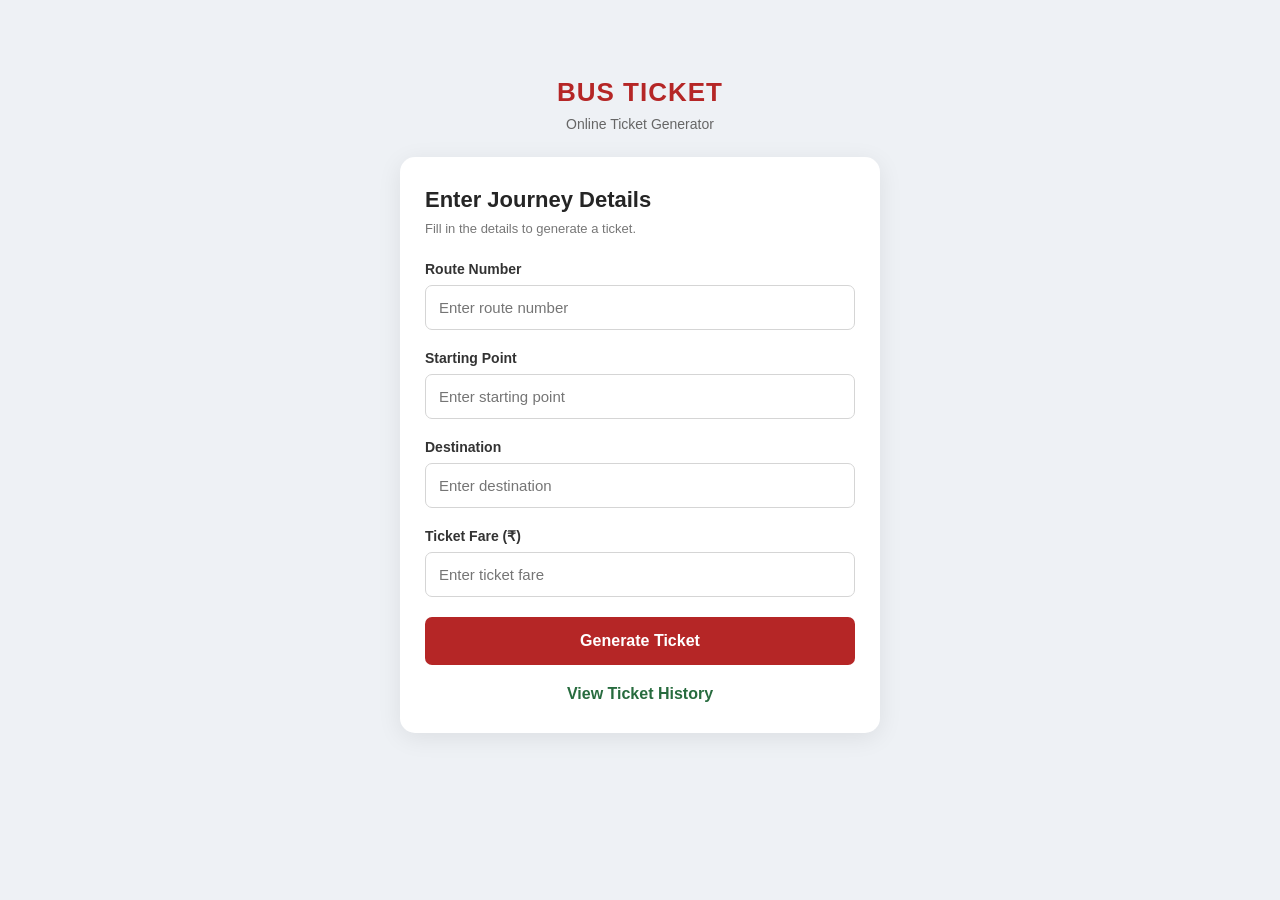
<file: index.html>
<!DOCTYPE html>
<html lang="en">

<head>
    <meta charset="UTF-8">
    <meta name="viewport" content="width=device-width, initial-scale=1.0">
    <title>Bus Ticket Generator</title>
    <link rel="stylesheet" href="style.css">
    <link rel="manifest" href="manifest.json">
    <meta name="theme-color" content="#b52626">
</head>

<body>
    <div class="container">
        <header>
            <h2>BUS TICKET</h2>
            <p>Online Ticket Generator</p>
        </header>

        <main class="form-container">
            <h2>Enter Journey Details</h2>
            <p class="subtitle">Fill in the details to generate a ticket.</p>

            <form id="ticketForm">
                <div class="input-group">
                    <label for="routeNumber">Route Number</label>
                    <input type="text" id="routeNumber" placeholder="Enter route number" required>
                </div>

                <div class="input-group">
                    <label for="startRoute">Starting Point</label>
                    <input type="text" id="startRoute" placeholder="Enter starting point" required>
                </div>

                <div class="input-group">
                    <label for="endRoute">Destination</label>
                    <input type="text" id="endRoute" placeholder="Enter destination" required>
                </div>

                <div class="input-group">
                    <label for="fare">Ticket Fare (₹)</label>
                    <input type="number" id="fare" placeholder="Enter ticket fare" min="1" step="0.01" required>
                </div>

                <button type="submit" id="generateBtn">Generate Ticket</button>
            </form>

            <a class="history-link form-history-link" href="ticket-history.html">View Ticket History</a>
        </main>
    </div>

    <script src="script.js"></script>
    <script>
        if ("serviceWorker" in navigator) {
            window.addEventListener("load", () => {
                navigator.serviceWorker.register("./service-worker.js")
                    .then(() => console.log("PWA Service Worker Registered"))
                    .catch(error => console.error("PWA Error:", error));
            });
        }
    </script>
</body>

</html>
</file>
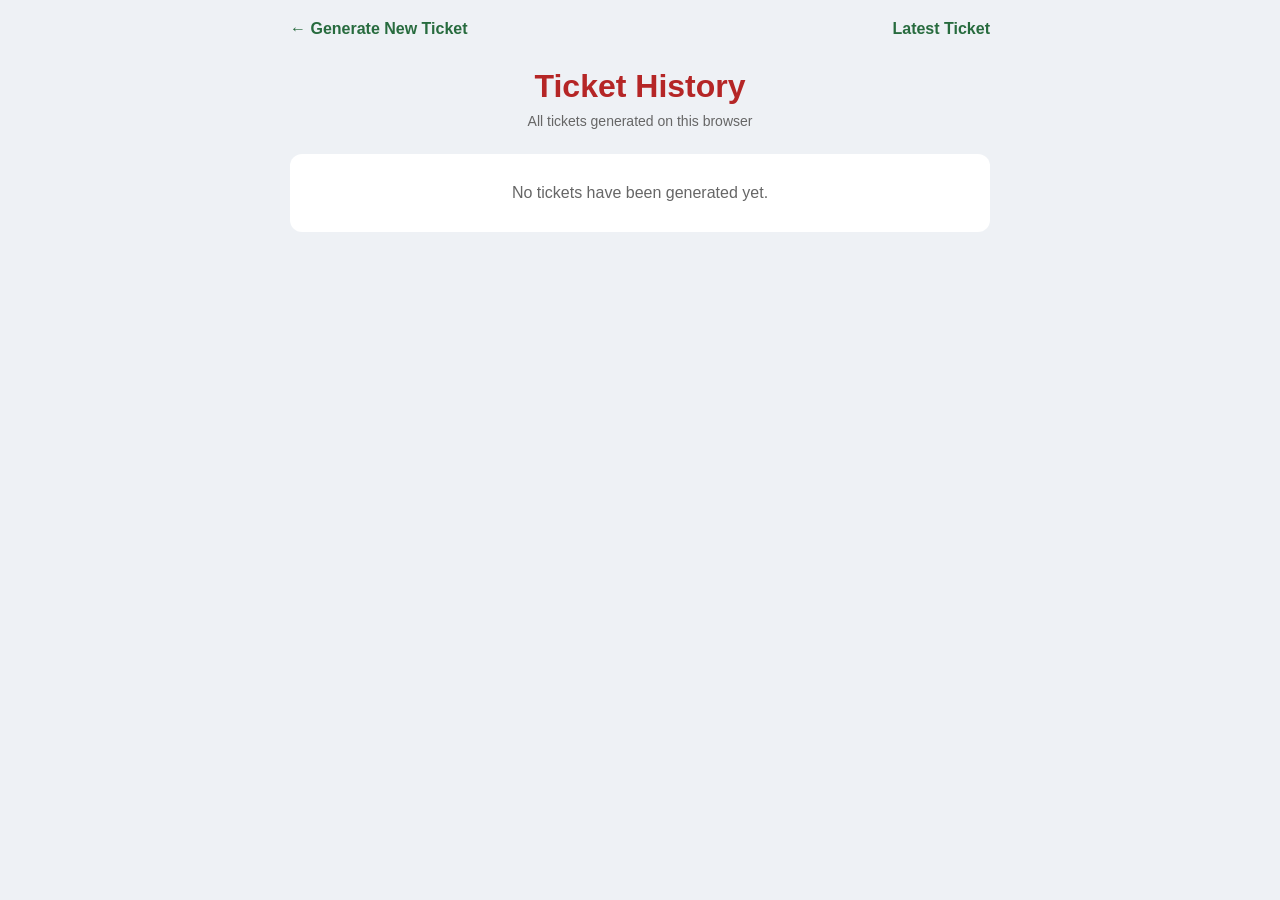
<file: ticket-history.html>
<!DOCTYPE html>
<html lang="en">

<head>
    <meta charset="UTF-8">
    <meta name="viewport" content="width=device-width, initial-scale=1.0">
    <title>Ticket History</title>
    <link rel="stylesheet" href="style.css">
    <link rel="manifest" href="manifest.json">
    <meta name="theme-color" content="#b52626">
</head>

<body class="history-body">
    <main class="history-page">
        <nav class="history-navigation">
            <a href="index.html">← Generate New Ticket</a>
            <a href="ticket.html">Latest Ticket</a>
        </nav>

        <header class="history-header">
            <h1>Ticket History</h1>
            <p>All tickets generated on this browser</p>
        </header>

        <section id="ticketHistoryList" class="history-list">
            <p class="empty-history">Loading ticket history...</p>
        </section>
    </main>

    <script src="script.js"></script>
    <script>
        if ("serviceWorker" in navigator) {
            window.addEventListener("load", () => {
                navigator.serviceWorker.register("./service-worker.js")
                    .then(() => console.log("PWA Service Worker Registered"))
                    .catch(error => console.error("PWA Error:", error));
            });
        }
    </script>
</body>

</html>
</file>
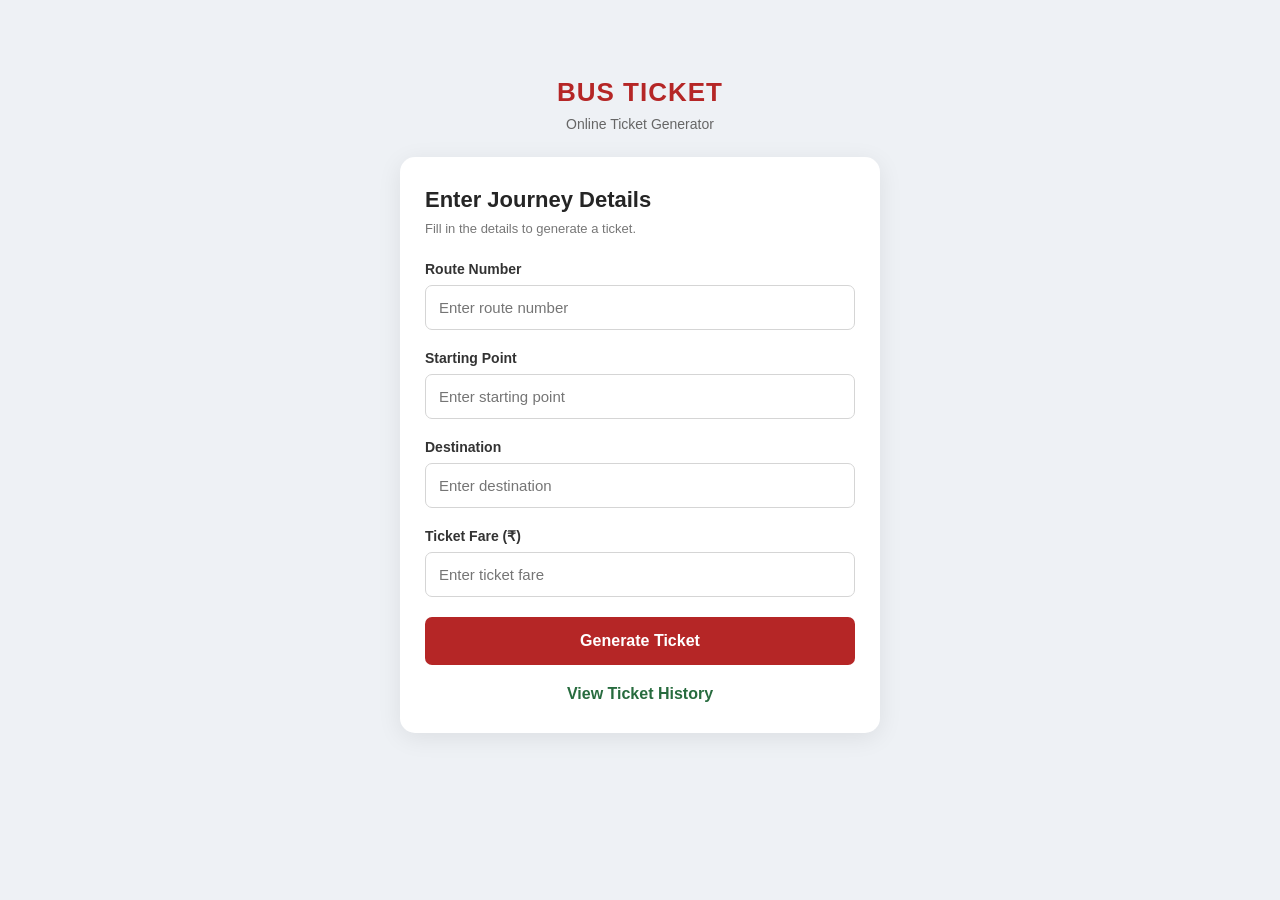
<file: ticket.html>
<!DOCTYPE html>
<html lang="en">

<head>
    <meta charset="UTF-8">
    <meta name="viewport" content="width=device-width, initial-scale=1.0">
    <title>पुणे महानगर परिवहन महामंडळ लि.</title>
    <link rel="stylesheet" href="style.css">
    <link rel="manifest" href="manifest.json">
    <meta name="theme-color" content="#b52626">
</head>

<body class="ticket-body">
    <div class="ticket-page">
        <div class="top-navigation">
            <a class="close-link" href="index.html" aria-label="Back to form">✕</a>
            <div>
                <a href="#" onclick="return false">Need Help?</a>
                <a href="ticket-history.html">All Tickets</a>
            </div>
        </div>

        <div class="ticket-card" id="ticketCard">
            <div class="ticket-header">पुणे महानगर परिवहन महामंडळ लि.</div>

            <div class="ticket-main">
                <div class="ticket-summary">
                    <div>
                        <span>Route</span>
                        <strong id="routeNumber"></strong>
                    </div>
                    <div>
                        <span>Tickets count</span>
                        <strong>1F</strong>
                    </div>
                    <div>
                        <span>Fare</span>
                        <strong id="fare"></strong>
                    </div>
                </div>

                <div class="journey">
                    <div class="journey-stop journey-start" id="startRoute"></div>
                    <span class="journey-arrow">⟶</span>
                    <div class="journey-stop journey-end" id="endRoute"></div>
                </div>

                <div class="ticket-divider"></div>

                <div class="time-details">
                    <div>
                        <span>Booking Time</span>
                        <strong id="bookingTime"></strong>
                    </div>
                    <div>
                        <span>Validity Time</span>
                        <strong id="validTime"></strong>
                    </div>
                </div>

                <div class="reference-number" id="ticketId"></div>
                <div class="ticket-divider bottom-divider"></div>

                <div class="logo-area">
                    <!-- Put your image in this project folder and name it logo.png.
                         You can change the filename in the src attribute if needed. -->
                    <img src="logo.png" alt="Bus logo" class="demo-logo-image" id="demoLogo">
                </div>

                <div class="expiry-text" id="expiryText">
                    Expires In <span id="countdown">00:30:00</span>
                </div>
            </div>
        </div>

        <button class="qr-button" type="button" onclick="toggleDemoQR()">
            <span>▦</span> Show QR Code
        </button>





        <script src="script.js"></script>
        <script>
            function toggleDemoQR() {
                const qr = document.getElementById("demoQR");
                qr.hidden = !qr.hidden;
            }
        </script>
        <script>
            if ("serviceWorker" in navigator) {
                window.addEventListener("load", () => {
                    navigator.serviceWorker.register("./service-worker.js")
                        .then(() => console.log("PWA Service Worker Registered"))
                        .catch(error => console.error("PWA Error:", error));
                });
            }
        </script>
</body>

</html>
</file>
<file: style.css>
/* BASIC RESET */
* {
    margin: 0;
    padding: 0;
    box-sizing: border-box;
}

/* FORM PAGE */
body {
    font-family: Arial, sans-serif;
    background: #eef1f5;
    min-height: 90vh;
    display: flex;
    justify-content: center;
    align-items: center;
    padding: 0;
}

.container {
    width: 100%;
    max-width: 480px;
}

header {
    text-align: center;
    margin-bottom: 25px;
}

header h2 {
    color: #b52626;
    font-size: 26px;
    letter-spacing: 1px;
}

header p {
    color: #666;
    margin-top: 8px;
    font-size: 14px;
}

.form-container {
    background: white;
    padding: 30px 25px;
    border-radius: 15px;
    box-shadow: 0 5px 25px rgba(0, 0, 0, 0.08);
}

.form-container h2 {
    color: #252525;
    font-size: 22px;
    margin-bottom: 8px;
}

.subtitle {
    color: #777;
    font-size: 13px;
    margin-bottom: 25px;
}

.input-group {
    margin-bottom: 20px;
}

.input-group label {
    display: block;
    font-size: 14px;
    font-weight: bold;
    color: #333;
    margin-bottom: 8px;
}

.input-group input {
    width: 100%;
    padding: 13px;
    border: 1px solid #d5d5d5;
    border-radius: 7px;
    outline: none;
    font-size: 15px;
    transition: 0.3s;
}

.input-group input:focus {
    border-color: #b52626;
    box-shadow: 0 0 5px rgba(181, 38, 38, 0.15);
}

#generateBtn {
    width: 100%;
    padding: 15px;
    background: #b52626;
    color: white;
    border: none;
    border-radius: 7px;
    font-size: 16px;
    font-weight: bold;
    cursor: pointer;
    transition: 0.3s;
}

#generateBtn:hover {
    background: #8f1919;
}

.history-link {
    display: block;
    text-align: center;
    color: #276b3e;
    font-weight: bold;
    text-decoration: none;
}

.form-history-link {
    margin-top: 20px;
}

/* TICKET PAGE */
.ticket-body {
    background: blueviolet;
    min-height: 100vh;
    display: block;
    padding: 0;
    font-family: Arial, sans-serif;
}

.ticket-page {
    width: 100%;
    max-width: 600px;
    min-height: 100vh;
    margin: auto;
    padding: 18px 22px 30px;
}

.top-navigation {
    display: flex;
    justify-content: space-between;
    align-items: center;
    padding: 8px 5px;
    margin-bottom: 800px;
}

.top-navigation .close-link {
    font-size: 27px;
    color: #292020;
    text-decoration: none;
}

.top-navigation div {
    display: flex;
    gap: 22px;
}

.top-navigation a {
    color: #292020;
    font-size: 15px;
    font-weight: 600;
    margin-bottom: 60px;
}

.ticket-card {
    width: 100%;
    margin-bottom: 50px;
    max-height: 500px;
    background: white;
    border-radius: 16px;
    overflow: hidden;
    position: relative;
    box-shadow: 0 2px 8px rgba(0, 0, 0, 0.08);
}

.ticket-header {
    background: #c92727;
    color: white;
    text-align: center;
    padding: 16px 8px 12px;
    font-size: 21px;
    font-weight: 600;
}

.ticket-main {
    min-height: 25px;
    background-color: white;
    padding: 28px 25px 12px;
}

.ticket-summary {
    min-height: 25px;
    display: grid;
    grid-template-columns: 1fr 1fr 0.7fr;
    align-items: center;
    margin-bottom: 30px;
    gap: 5px;
}

.ticket-summary div {
    display: flex;
    flex-direction: column;
    gap: 7px;
}

.ticket-summary div:nth-child(2) {
    text-align: center;
}

.ticket-summary div:nth-child(3) {
    text-align: right;
}

.ticket-summary span {
    font-family: Georgia, serif;
    color: #716666;
    font-size: 15px;
}

.ticket-summary strong {
    font-size: 25px;
    font-family: 'Gill Sans', 'Gill Sans MT', Calibri, 'Trebuchet MS', sans-serif;
    color: #171717;
}

/* JOURNEY: first two words on line 1; remaining words on line 2.
   Start stop stays on the left, destination stays on the right. */
.journey {
    display: grid;
    grid-template-columns: minmax(0, 1fr) auto minmax(0, 1fr);
    align-items: center;
    gap: 5px;
    padding: 0 2px 25px;
}

.journey-stop {
    min-width: 0;
    display: flex;
    flex-direction: column;
    gap: 2px;
    color: #252020;
    font-size: clamp(13px, 3.5vw, 20px);
    font-weight: 600;
    line-height: 1.25;
}

.journey-start {
    align-items: center;
    text-align: left center;
}

.journey-end {
    align-items: center;
    text-align: right;
}

.journey-first-line {
    white-space: normal;
    max-width: 100%;
}

.journey-second-line {
    align-self: center;
    text-align: center;
    max-width: 100%;
    overflow-wrap: anywhere;
}

.journey-arrow {
    font-size: 28px;
    font-weight: bold;
    color: #111;
    flex-shrink: 0;
}

/* BOTH DIVIDER LINES */
.ticket-divider {
    border-top: 3.25px dashed #a99b9b;
    position: relative;
    margin: 0 -25px;
}

/* UPPER DIVIDER CIRCLES */
.ticket-divider::before,
.ticket-divider::after {
    content: "";
    position: absolute;
    width: 27px;
    height: 43px;
    background: blueviolet;
    border-radius: 500%;
    top: -21px;
}

.ticket-divider::before {
    left: -12.5px;
}

.ticket-divider::after {
    right: -12.5px;
}

/* LOWER DIVIDER - NO CIRCLES */
.ticket-divider.bottom-divider::before,
.ticket-divider.bottom-divider::after {
    display: none;
}

/* BOOKING AND VALIDITY TIME */
.time-details {
    display: grid;
    grid-template-columns: 1fr 1fr;
    gap: 10px;
    padding: 35px 0 24px;
}

.time-details div {
    display: flex;
    flex-direction: column;
    gap: 6px;
}

.time-details span {
    font-family: Georgia, serif;
    font-size: 15px;
    color: #716666;
}

.time-details strong {
    font-size: 13px;
    color: #171717;
    line-height: 1.5;
    overflow-wrap: anywhere;
}

.reference-number {
    text-align: center;
    font-size: 17px;
    letter-spacing: 0.5px;
    padding: 8px 0 28px;
    overflow-wrap: anywhere;
}

/* IMAGE LOGO */
.logo-area {
    min-height: 210px;
    margin-bottom: 47px;
    margin-top: 65px;
    display: flex;
    justify-content: center;
    align-items: center;
}

.demo-logo-image {
    width: 100px;
    height: 100px;
    object-fit: contain;
    display: block;
}

/* ORIGINAL LOGO ANIMATION - preserved */
@keyframes logoPulse {
    0% {
        transform: scale(0.80);
        opacity: 3;
    }

    50% {
        transform: scale(1.50);
        opacity: 0.8;
    }

    100% {
        transform: scale(0.80);
        opacity: 5;
    }
}

/* COUNTDOWN */
.expiry-text {
    margin-top: 10px;
    text-align: center;
    font-size: 17px;
    color: #292020;
    font-weight: 600;
    padding: 10px 0 15px;
}

.expiry-text.expired {
    color: #b52626;
}

/* QR */
.qr-button {
    width: 100%;
    margin-top: 150px;
    margin-bottom: 20px;
    padding: 17px;
    border: 2px solid #47885c;
    border-radius: 12px;
    color: #276b3e;
    background: #f0f5f0;
    font-size: 17px;
    font-weight: bold;
    cursor: pointer;
}

.qr-button span {
    margin-top: 20px;
    font-size: 23px;
    margin-right: 8px;
}

.demo-qr {
    text-align: center;
    margin-top: 20px;
}

.demo-qr[hidden] {
    display: none;
}

.qr-placeholder {
    width: 130px;
    height: 130px;
    margin: auto;
    border: 2px dashed #a52b2b;
    display: flex;
    align-items: center;
    justify-content: center;
    color: #a52b2b;
    font-weight: bold;
}

.demo-qr p {
    font-size: 11px;
    margin-top: 8px;
    color: #a52b2b;
}

.ticket-history-link {
    margin: 22px 0 10px;
    color: #276b3e;
}

/* TICKET HISTORY PAGE */
.history-body {
    min-height: 100vh;
    display: block;
    padding: 20px;
    background: #eef1f5;
}

.history-page {
    width: 100%;
    max-width: 700px;
    margin: 0 auto;
}

.history-navigation {
    display: flex;
    justify-content: space-between;
    gap: 15px;
    margin-bottom: 30px;
}

.history-navigation a {
    color: #276b3e;
    font-weight: bold;
    text-decoration: none;
}

.history-header {
    text-align: center;
    margin-bottom: 25px;
}

.history-header h1 {
    color: #b52626;
    margin-bottom: 8px;
}

.history-header p {
    color: #666;
    font-size: 14px;
}

.history-list {
    display: grid;
    gap: 15px;
}

.empty-history {
    text-align: center;
    background: white;
    padding: 30px;
    border-radius: 12px;
    color: #666;
}

.history-ticket {
    background: white;
    border-left: 7px solid #e5eff7;
    border-radius: 12px;
    padding: 18px;
    box-shadow: 0 3px 15px rgba(0, 0, 0, 0.06);
}

.history-ticket-heading {
    display: flex;
    justify-content: space-between;
    align-items: center;
    gap: 12px;
    margin-bottom: 12px;
}

.history-ticket-heading strong {
    font-size: 18px;
}

.status-badge {
    padding: 5px 9px;
    border-radius: 20px;
    font-size: 11px;
    font-weight: bold;
}

.status-active {
    color: #176b35;
    background: #e4f4e8;
}

.status-expired {
    color: #a52222;
    background: #f9e5e5;
}

.history-journey {
    font-weight: bold;
    margin-bottom: 10px;
    overflow-wrap: anywhere;
}

.history-id,
.history-time,
.history-fare {
    color: #666;
    font-size: 13px;
    margin-top: 6px;
    overflow-wrap: anywhere;
}

.history-view-button {
    margin-top: 14px;
    padding: 10px 15px;
    border: none;
    border-radius: 7px;
    background: #b52626;
    color: white;
    font-weight: bold;
    cursor: pointer;
}

/* RESPONSIVE */
@media (max-width: 480px) {
    body:not(.ticket-body):not(.history-body) {
        padding: 15px;
    }

    .form-container {
        padding: 25px 18px;
    }

    header h2 {
        font-size: 23px;
    }

    .ticket-page {
        padding: 12px 14px 25px;
    }

    .top-navigation {
        margin-bottom: 145px;
    }

    .ticket-main {
        padding-left: 23px;
        padding-right: 23px;
    }

    .logo-area {
        min-height: 285px;
    }

    .qr-button {
        margin-top: 150px;
    }

    .history-body {
        padding: 16px;
    }
}

/* =====================================
   MOBILE FULL SCREEN TICKET FIT
   ===================================== */

@media (max-width: 480px) {

    .ticket-body {
        height: 100dvh;
        min-height: 100dvh;
        overflow: hidden;
        padding: 0;
    }

    .ticket-page {
        width: 100%;
        height: 100dvh;
        min-height: 100svh;
        max-height: 100dvh;

        display: flex;
        flex-direction: column;

        overflow: hidden;

        padding: 8px 14px max(8px, env(safe-area-inset-bottom));
    }

    /* TOP NAVIGATION */

    .top-navigation {
        flex: 0 0 auto;
        margin-bottom: clamp(8px, 1.5dvh, 14px);
        padding: 0;
    }

    .top-navigation .close-link {
        font-size: 25px;
    }

    .top-navigation div {
        gap: 18px;
    }

    .top-navigation a {
        font-size: 14px;
    }

    /* TICKET CARD */

    .ticket-card {
        flex: 1 1 auto;
        min-height: 0;

        display: flex;
        flex-direction: column;
    }

    .ticket-header {
        flex: 0 0 auto;
        padding: 10px 6px;
        font-size: clamp(16px, 4.5vw, 19px);
    }

    .ticket-main {
        flex: 1 1 auto;
        min-height: 0;

        display: flex;
        flex-direction: column;

        padding: clamp(10px, 1.8dvh, 16px) 18px 6px;
    }

    /* SUMMARY */

    .ticket-summary {
        margin-bottom: clamp(10px, 1.5dvh, 15px);
    }

    .ticket-summary span {
        font-size: 14px;
    }

    .ticket-summary strong {
        font-size: 22px;
    }

    /* JOURNEY */

    .journey {
        gap: 5px;
        padding: 0 2px clamp(12px, 2dvh, 18px);
    }

    .journey-arrow {
        font-size: clamp(26px, 7vw, 34px);
    }

    /* DIVIDERS */

    .ticket-divider {
        margin: 0 -18px;
        flex-shrink: 0;
    }

    /* TIME DETAILS */

    .time-details {
        padding: clamp(12px, 2dvh, 18px) 0 12px;
        gap: 8px;
    }

    .time-details span {
        font-family: arial bold;
        font-size: 13px;
    }

    .time-details strong {
        font-size: 12px;
    }

    /* TICKET ID */

    .reference-number {
        font-size: 14px;
        padding: 6px 0 12px;
    }

    /* LOGO */

    .logo-area {
        flex: 1 1 0;
        min-height: 70px;
    }

    .demo-logo-image {
        width: clamp(90px, 17dvh, 145px);
        height: clamp(90px, 17dvh, 145px);
    }

    /* EXPIRY */

    .expiry-text {
        flex: 0 0 auto;
        font-size: 14px;
        padding: 6px 0 8px;
    }

    /* QR BUTTON */

    .qr-button {
        flex: 0 0 auto;
        margin-top: 25px;
        margin-bottom: -20px;
        padding: 11px 8px;
        font-size: 15px;
    }

    .qr-button span {
        font-size: 20px;
    }
}
</file>
